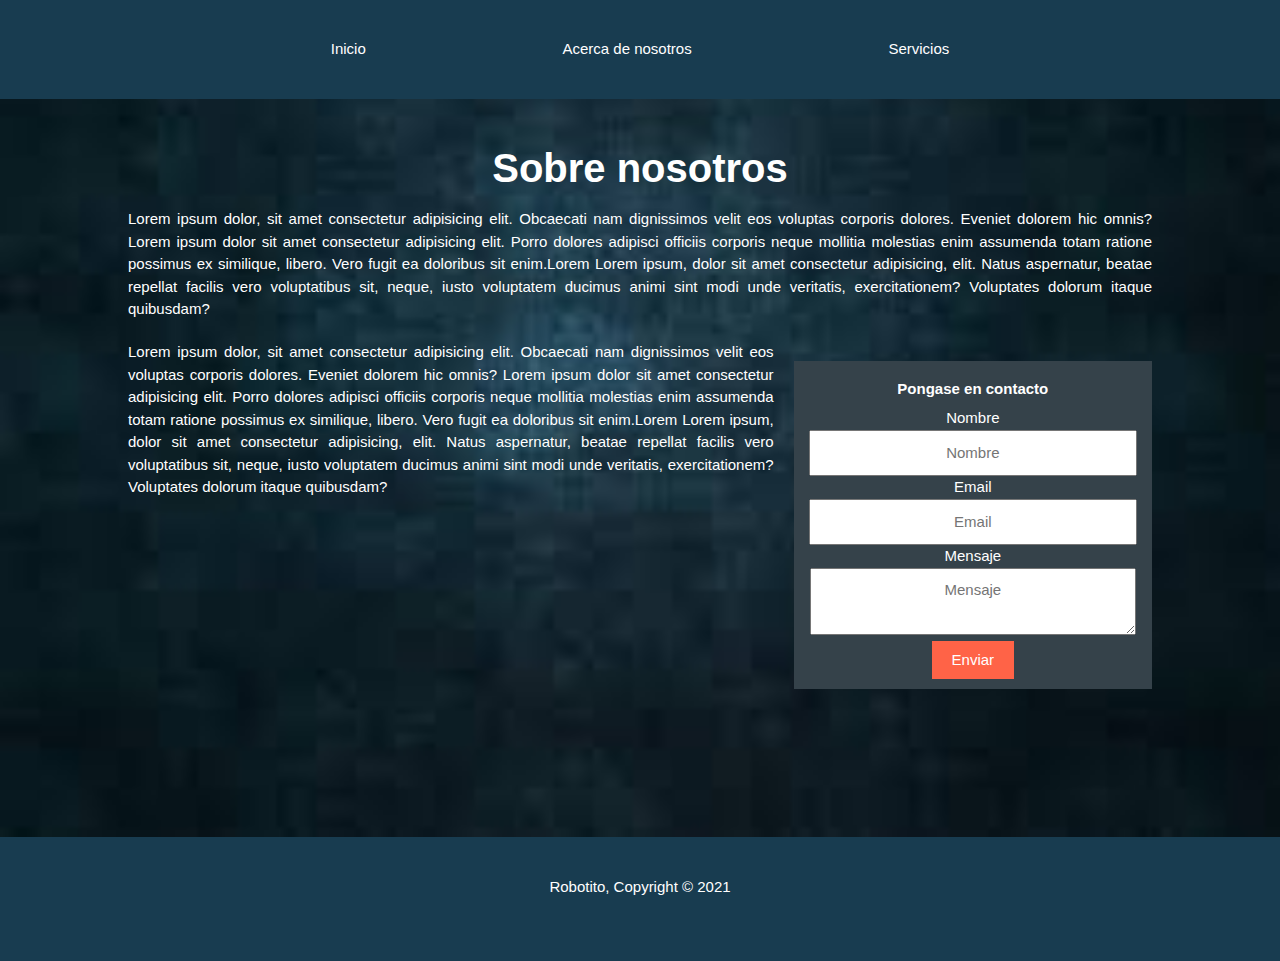
<file: Acerca_de_nosotros.html>
<!DOCTYPE html>
<html lang="en">
<head>
	<meta charset="UTF-8">
	<meta name="viewport" content="width=device-width, initial-scale=1.0">
	<title>Robotito</title>
	<link rel="stylesheet" type="text/css" href="css/style1.css">
	<link rel="icon" type="image/x-icon" href="images/favicon.png">
</head>
<body>
	<header>
        <nav>
			<a href="index2.html#Inicio">Inicio</a>
			<a href="Acerca_de_nosotros.html">Acerca de nosotros</a>
			<a href="index2.html#Servicios">Servicios</a>
		</nav>
	</header>
	
	<main>
		<div id="about">
			<div class="contenido">

				<div>
					<h1>Sobre nosotros</h1>
					<p>Lorem ipsum dolor, sit amet consectetur adipisicing elit. Obcaecati nam dignissimos velit eos voluptas corporis dolores. Eveniet dolorem hic omnis? Lorem ipsum dolor sit amet consectetur adipisicing elit. Porro dolores adipisci officiis corporis neque mollitia molestias enim assumenda totam ratione possimus ex similique, libero. Vero fugit ea doloribus sit enim.Lorem Lorem ipsum, dolor sit amet consectetur adipisicing, elit. Natus aspernatur, beatae repellat facilis vero voluptatibus sit, neque, iusto voluptatem ducimus animi sint modi unde veritatis, exercitationem? Voluptates dolorum itaque quibusdam?</p>

					<aside id="sidebar">
		          		<div class="dark">
		            		<h3>Pongase en contacto</h3>
		            		<form class="quote">
		  						<div>
		  							<label>Nombre</label><br>
		  							<input type="text" placeholder="Nombre">
		  						</div>
		  						<div>
		  							<label>Email</label><br>
		  							<input type="email" placeholder="Email">
		  						</div>
		  						<div>
		  							<label>Mensaje</label><br>
		  							<textarea placeholder="Mensaje"></textarea>
		  						</div>
		  						<button class="button_1" type="submit">Enviar</button>
							</form>
		          		</div>
	        		</aside>

	        		<p>Lorem ipsum dolor, sit amet consectetur adipisicing elit. Obcaecati nam dignissimos velit eos voluptas corporis dolores. Eveniet dolorem hic omnis? Lorem ipsum dolor sit amet consectetur adipisicing elit. Porro dolores adipisci officiis corporis neque mollitia molestias enim assumenda totam ratione possimus ex similique, libero. Vero fugit ea doloribus sit enim.Lorem Lorem ipsum, dolor sit amet consectetur adipisicing, elit. Natus aspernatur, beatae repellat facilis vero voluptatibus sit, neque, iusto voluptatem ducimus animi sint modi unde veritatis, exercitationem? Voluptates dolorum itaque quibusdam?</p>


				</div>

			</div>
		</div>

	</main>

	<footer>
		<div>
			<p style="text-align: center;">Robotito, Copyright © 2021</p>
		</div>
	</footer>
</body>
</html>
</file>
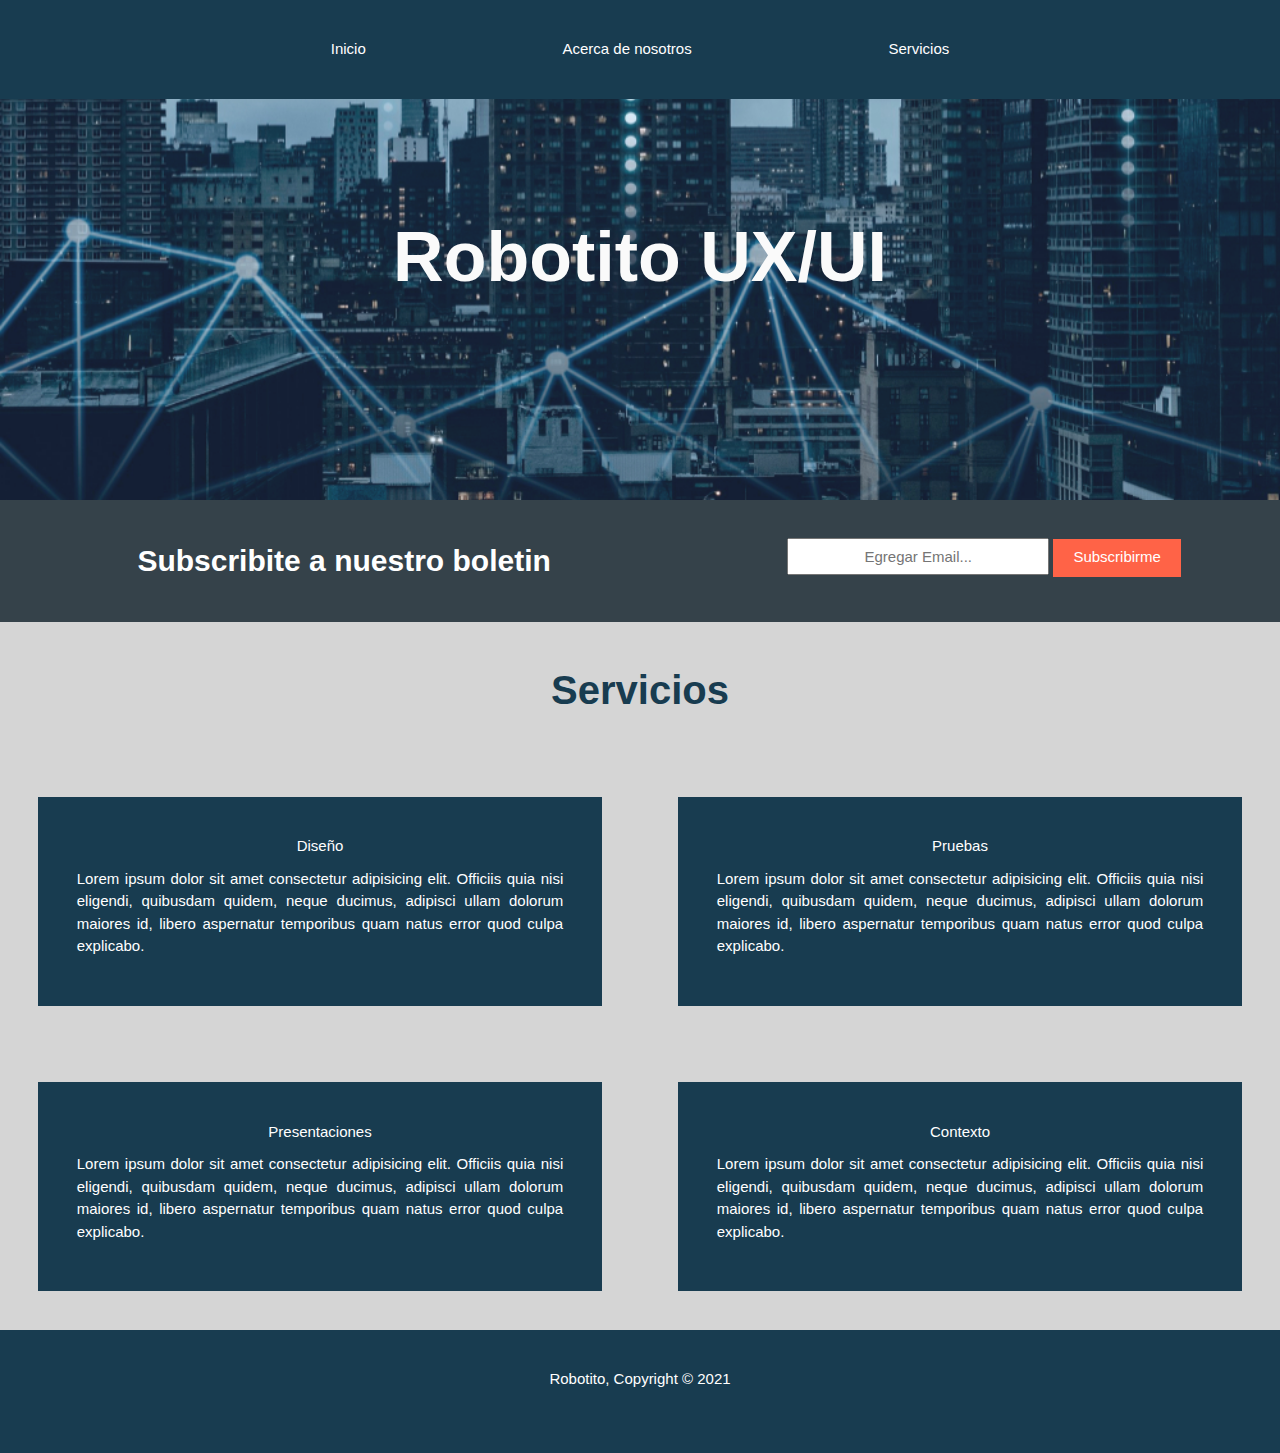
<file: index2.html>
<!DOCTYPE html>
<html lang="es">
<head>
	<meta charset="UTF-8">
	<meta name="viewport" content="width=device-width, initial-scale=1.0">
	<title>Robotito</title>
	<link rel="stylesheet" type="text/css" href="css/style1.css">
	<link rel="icon" type="image/x-icon" href="images/favicon.png">
</head>
<body>
	<header>
        <nav>
			<a href="#Inicio">Inicio</a>
			<a href="Acerca_de_nosotros.html">Acerca de nosotros</a>
			<a href="#Servicios">Servicios</a>
		</nav>
	</header>
	<main>

		<section>
			<a name="Inicio"></a>
			<section id="showcase">
		      	<div class="container">
		        	<h1>Robotito UX/UI</h1>
		      	</div>
		    </section>

		    <section id="newsletter">
		      	<div class="container">
		        	<h1>Subscribite a nuestro boletin</h1>
			        <form>
			          	<input type="email" placeholder="Egregar Email..." required>
			          	<button type="submit" value="Submit" class="button_1">Subscribirme</button>
			        </form>
		      	</div>
		    </section>
		</section>

		<section>
			<a name="Servicios"></a>
			<h1 id="titulo">Servicios</h1>
			<div class="container">
				<div class="target" name="target1">
					<h2>Diseño</h2>
					<p>Lorem ipsum dolor sit amet consectetur adipisicing elit. Officiis quia nisi eligendi, quibusdam quidem, neque ducimus, adipisci ullam dolorum maiores id, libero aspernatur temporibus quam natus error quod culpa explicabo.</p>
					<!-- <img src="images/articulo.png" alt="imagen1"> -->
				</div>
				<div class="target" name="target2">
					<h2>Pruebas</h2>
					<p>Lorem ipsum dolor sit amet consectetur adipisicing elit. Officiis quia nisi eligendi, quibusdam quidem, neque ducimus, adipisci ullam dolorum maiores id, libero aspernatur temporibus quam natus error quod culpa explicabo.</p>
					<!-- <img src="images/articulo.png" alt="imagen1"> -->
				</div>
			</div>	
			<div class="container">
				<div class="target" name="target3">
					<h2>Presentaciones</h2>
					<p>Lorem ipsum dolor sit amet consectetur adipisicing elit. Officiis quia nisi eligendi, quibusdam quidem, neque ducimus, adipisci ullam dolorum maiores id, libero aspernatur temporibus quam natus error quod culpa explicabo.</p>
					<!-- <img src="images/articulo.png" alt="imagen1"> -->
				</div>
				<div class="target" name="target4">
					<h2>Contexto</h2>
					<p>Lorem ipsum dolor sit amet consectetur adipisicing elit. Officiis quia nisi eligendi, quibusdam quidem, neque ducimus, adipisci ullam dolorum maiores id, libero aspernatur temporibus quam natus error quod culpa explicabo.</p>
					<!-- <img src="images/articulo.png" alt="imagen1"> -->
				</div>
			</div>	
		</section>

	</main>

	<footer>
		<div>
			<p style="text-align: center;">Robotito, Copyright © 2021</p>
		</div>
	</footer>
</body>
</html>
</file>
<file: css/style1.css>
*{
	padding: 0;
	margin: auto;
	text-align: center;
	font: 15px/1.5 Arial, Helvetica,sans-serif;
}

body{
	background-color: #D5D5D5;
}

h1{
	color: rgb(24, 60, 80);
	font-size: 40px;
	padding: 3%;
	font-weight: bold;
}

nav{
	background-color: rgb(24, 60, 80);
	padding: 3%;
	display: block; 
}

nav a{
	color: #ffffff;
	text-decoration: none;
	padding: 5%;
	margin: 3%;
}


.target{
	background-color: rgb(24, 60, 80,1);
	margin: 3%;
	padding: 3%;
}

.target p{
	text-align: justify;
}

p{
	padding-bottom: 2%;
	text-align: justify;
}

h2{
	padding-bottom: 2%;
}


/*img{
	width: 30%;
	height: 30%;
	border-radius: 50%;
	float: right;
}

.target:hover img{
	visibility: hidden;
}

*/

.container{
	color: white;
	overflow: hidden;
	display: flex;
	align-items: center;
}

header {
  width: 100%;
  position: fixed;
  z-index: 1;
}

footer{
	background-color: rgb(24, 60, 80);
	padding: 3%;
	color: #ffffff;
}

nav a:hover{
	background-color: #326886;
	margin: 5%;
	padding: 3%;
	font-size: 110%;
	border-bottom: tomato 6px solid;
}

div[name="target1"]:hover{
	color: transparent;
	background:url('../images/diseño.png') no-repeat;
	background-color: rgb(24, 60, 80);
	opacity: 0.6;
	background-position: center;
	background-size: cover;
}

div[name="target2"]:hover{
	color: transparent;
	background:url('../images/pruebas.png') no-repeat;
	background-color: rgb(24, 60, 80);
	opacity: 0.6;
	background-position: center;
	background-size: 100% 95%;
}

div[name="target3"]:hover{
	color: transparent;
	background:url('../images/presentaciones.png') no-repeat;
	background-color: rgb(24, 60, 80);
	opacity: 0.6;
	background-position: center;
	background-size: 100% 100%;
}

div[name="target4"]:hover{
	color: transparent;
	background:url('../images/contexto.jpg') no-repeat;
	background-color: rgb(24, 60, 80);
	opacity: 0.6;
	background-position: center;
	background-size: 100% 100%;
}


/*Inicio*/

#showcase{
  background: url('../images/inicio.jpg') no-repeat;
  background-color: #193D52;
  opacity: 0.9;
  background-position: bottom;
  background-size: cover;
  min-height:500px;
}

#showcase h1{
  margin-top:13%;
  font-size:70px;
  margin-bottom:10%;
  color: #ffffff;
}

/* Newsletter */
#newsletter{
  background-color: #35424a;
}

#newsletter h1{
  float:left;
  color:#ffffff;
  font-size: 30px;
}

#newsletter form {
  float:right;
  margin-top:3%;
}

#newsletter input[type="email"]{
  padding:4px;
  height:25px;
  width:250px;
}

.button_1{
  height:38px;
  background-color: tomato;
  border:0;
  padding-left: 20px;
  padding-right:20px;
  color:#ffffff;
}

button[type=submit]:hover {
  background-color: #F63C00;
}

/*Acerca de*/

#about{
  background:url('../images/about.jpg') no-repeat;
  background-position: bottom;
  background-size: cover;
  color:#ffffff;
  padding: 10%;
  overflow: hidden;
}

.contenido h1{
	color: #ffffff;
	padding: 1%;
}

.dark{
  padding:10px;
  background:#35424a;
  color:#ffffff;
  margin-top:20px;
  margin-bottom:20px;
}

aside#sidebar{
  float:right;
  width:35%;
  margin-left: 20px;
}

h3{
	padding: 2%;
	font-weight: bold;
}

aside#sidebar .quote input, aside#sidebar .quote textarea{
  width:90%;
  padding:10px;
}


/*Responsivo*/
@media(max-width: 768px){
  header #branding,
  header nav,
  header nav li,
  #newsletter h1,
  #newsletter form,
  #boxes .box,
  article#main-col,
  aside#sidebar{
    float:none;
    text-align:center;
    width:100%;
  }
</file>
